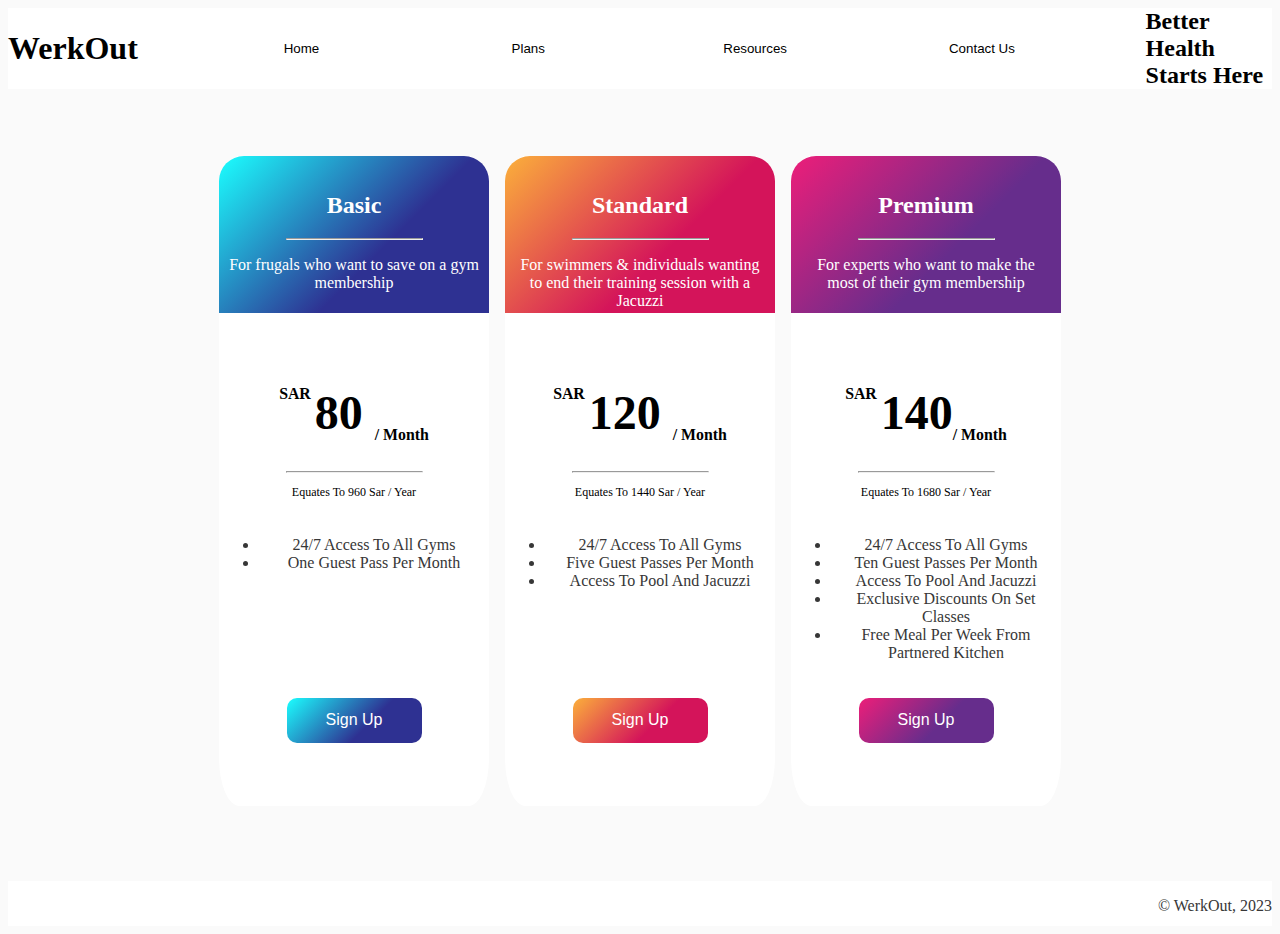
<file: index.html>
<!DOCTYPE html>
<html lang="en">
<head>
    <meta charset="UTF-8">
    <meta name="viewport" content="width=device-width, initial-scale=1.0">
    <title>WerkOut Pricing Plans</title>
    <link rel="stylesheet" href="./CSS/style.css">
</head>
<body>
    <div class="header-container">
        <h1>WerkOut</h1>
        <button>Home</button>
        <button>Plans</button>
        <button>Resources</button>
        <button>Contact Us</button>
        <h2>Better Health Starts Here</h2>
    </div>
    <div class="plan-container">
        <div class="plan-card">
            <div class="plan-header blue-gradiant">
                <h2 class="plan-type">Basic</h2>
                <hr />
                <p>For frugals who want to save on a gym membership</p>
            </div>
            <div class="plan-content">
                <h3 class="plan-price"><span class="span-currency">SAR </span>80 <span class="span-duration">/ Month</span></h3>
                <hr />
                <p>Equates To 960 Sar / Year</p>
                <ul>
                    <li>24/7 Access To All Gyms</li>
                    <li>One Guest Pass Per Month</li>
                </ul>
                <button type="button" class="blue-gradiant">Sign Up</button>
            </div>
        </div>
        <div class="plan-card">
            <div class="plan-header sanguine-gradiant">
                <h2 class="plan-type">Standard</h2>
                <hr />
                <p>For swimmers & individuals wanting to end their training session with a Jacuzzi</p>
            </div>
            <div class="plan-content">
                <h3 class="plan-price"><span class="span-currency">SAR </span>120 <span class="span-duration">/ Month</span></h3>
                <hr />
                <p>Equates To 1440 Sar / Year</p>
                <ul>
                    <li>24/7 Access To All Gyms</li>
                    <li>Five Guest Passes Per Month</li>
                    <li>Access To Pool And Jacuzzi</li>
                </ul>
                <button type="button" class="sanguine-gradiant">Sign Up</button>
            </div>
            <!-- <div class="plan-recommended sanguine-gradiant">Recommended</div> -->
        </div>
        <div class="plan-card">
            <div class="plan-header purple-gradiant">
                <h2 class="plan-type">Premium</h2>
                <hr />
                <p>For experts who want to make the most of their gym membership</p>
            </div>
            <div class="plan-content">
                <h3 class="plan-price"><span class="span-currency">SAR </span>140<span class="span-duration">/ Month</span></h3>
                <hr />
                <p>Equates To 1680 Sar / Year</p>
                <ul>
                    <li>24/7 Access To All Gyms</li>
                    <li>Ten Guest Passes Per Month</li>
                    <li>Access To Pool And Jacuzzi</li>
                    <li>Exclusive Discounts On Set Classes</li>
                    <li>Free Meal Per Week From Partnered Kitchen</li>
                </ul>
                <button type="button" class="purple-gradiant">Sign Up</button>
            </div>
        </div>
    </div>
    <div class="footer-container">
        <p>© WerkOut, 2023</p>
    </div>
</body>
</html>
</file>
<file: CSS/style.css>
body {
    background-color: #FAFAFA;
}

.header-container {
    display: flex;
    margin: 0 0 1vh 0;
    background-color: white;
    align-items: center;
    justify-content: space-between;
    align-items: center;
}

.header-container > h2 {
    margin-bottom: 0;
    height: 100%;
    width: 10%;
}

.header-container > button  {
    width: 10%;
    border: none;
    background-color: white;
    transition-duration: 0.25s;
    align-self: stretch;
}

.header-container > button:hover {
    background-color: #FAFAFA;
}

h2 {
    margin-top: 0;
}

.plan-container {
    display: flex;
    min-height: 85vh;
    gap: 1rem;
    flex-wrap: wrap;
    justify-content: center;
    text-align: center;
}

.plan-card {
    background-color: white;
    border-radius: 7.5%;
    padding: 0 0 4vh 0;
    flex-basis: 5%;
    max-height: 70vh;
    min-width: 30vh;
    max-width: 38vh;
    margin-top: auto;
    margin-bottom: auto;
}

.plan-header {
    margin: 0 0 8vh 0;
    color: white;
    padding: 4vh 0 2vh 0;
    border-top-left-radius: 25px;
    border-top-right-radius: 25px;
}

.plan-header > hr {
    max-width: 50%;
}

.plan-header > p {
    margin-left: 1vh;
    margin-right: 1vh;
    height: 2.5vh;
}

.plan-price {
    font-size: 300%;
    margin-bottom: 3vh;
}

.plan-price > .span-currency {
    font-size: 33%;
    vertical-align: top;
}

.plan-price > .span-duration {
    font-size: 33%;
    vertical-align: sub;
}

.plan-content > hr {
    max-width: 50%;
}

.plan-content > p {
    font-size: 75%;
}

ul {
    margin: 4vh 0 8vh 0;
    height: 10vh;
    color: #373737;
}

.plan-card  button {
    margin-bottom: 3vh;
    width: 50%;
    font-size: 100%;
    color: white;
    border: none;
    height: 5vh;
    border-radius: 10px;
    transition-duration: 0.5s;
}

.plan-card button:hover {
    width: 60%;
}

.plan-recommended {
    width: 50%;
    margin-left: 25%;
    height: 2.5vh;
    margin-top: 4.5vh;
    color: white;
    border-bottom-left-radius: 10px;
    border-bottom-right-radius: 10px;
}

.footer-container {
    display: flex;
    height: 5vh;
    margin-bottom: 0;
    justify-content: flex-end;
    background-color: white;
    color: #373737;
    margin-top: 2vh
}

.blue-gradiant {
    background: linear-gradient(315deg, #2E3192 40%, #1BFFFF)
}

.sanguine-gradiant {
    background: linear-gradient(315deg, #D4145A 40%, #FBB03B)
}

.purple-gradiant {
    background: linear-gradient(315deg, #662D8C 40%, #ED1E79)
}

@media (max-width: 500px) {
    .header-container > h2 {
        display: none;
    }
    body {
        font-size: 80%;
    }
}
</file>
